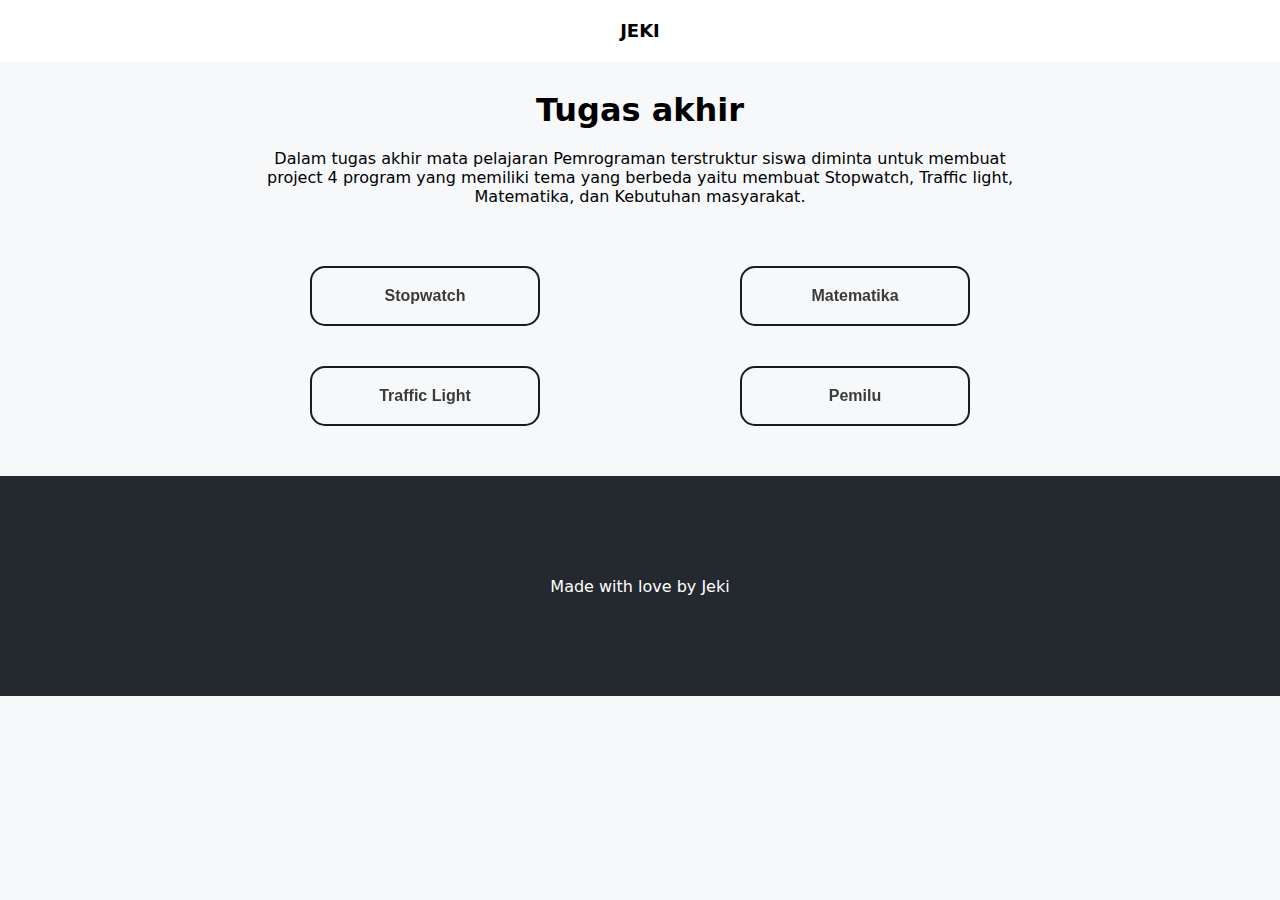
<file: index.html>
<!DOCTYPE html>
<html lang="en">
  <head>
    <meta charset="UTF-8" />
    <meta http-equiv="X-UA-Compatible" content="IE=edge" />
    <meta name="viewport" content="width=device-width, initial-scale=1.0" />
    <title>Tugas akhir</title>
    <link rel="stylesheet" href="style.css" />
  </head>
  <body>
    <div class="container">
      <div class="header">
        <a href="https://www.instagram.com/masih.bermimpi/" class="nav" target="blank">Jeki</a>
      </div>

      <div class="main">
        <h1>Tugas akhir</h1>
        <!-- <p>Lorem ipsum dolor sit amet consectetur adipisicing elit. Enim unde ad debitis natus dolor rem voluptate sapiente harum nobis cum magnam vitae eveniet ullam voluptatum dolorum velit veritatis culpa commodi dicta quas, reiciendis quae. Est perspiciatis nesciunt, quidem expedita minus voluptas voluptatum at officiis dignissimos eius! Exercitationem laborum magnam amet!</p> -->
        <p>
          Dalam tugas akhir mata pelajaran Pemrograman terstruktur siswa diminta
          untuk membuat project 4 program yang memiliki tema yang berbeda yaitu
          membuat Stopwatch, Traffic light, Matematika, dan Kebutuhan masyarakat.
        </p>
      </div>
      <div class="menu">
        <a class="button b1" href="stopwatch/stopwatch.html">Stopwatch</a>
        <a class="button b2" href="matematika/mtk.html">Matematika</a>
        <a class="button b3" href="traffic/traffic.html">Traffic Light</a>
        <a class="button b4" href="pemilu/pemilu.html">Pemilu</a>
      </div>
      <div class="footer" >
        <button class="btnFooter" id="bft">Made with love by Jeki</button>
      </div>
    </div>
    <script>
        const btnFooter = document.getElementById('bft');
        btnFooter.addEventListener('mouseover', function(){
            btnFooter.innerHTML = "Hehehe";
        })
        btnFooter.addEventListener('mouseleave', function(){
            btnFooter.innerHTML = "Made with love by Jeki";
        })
    </script>
  </body>
</html>
</file>
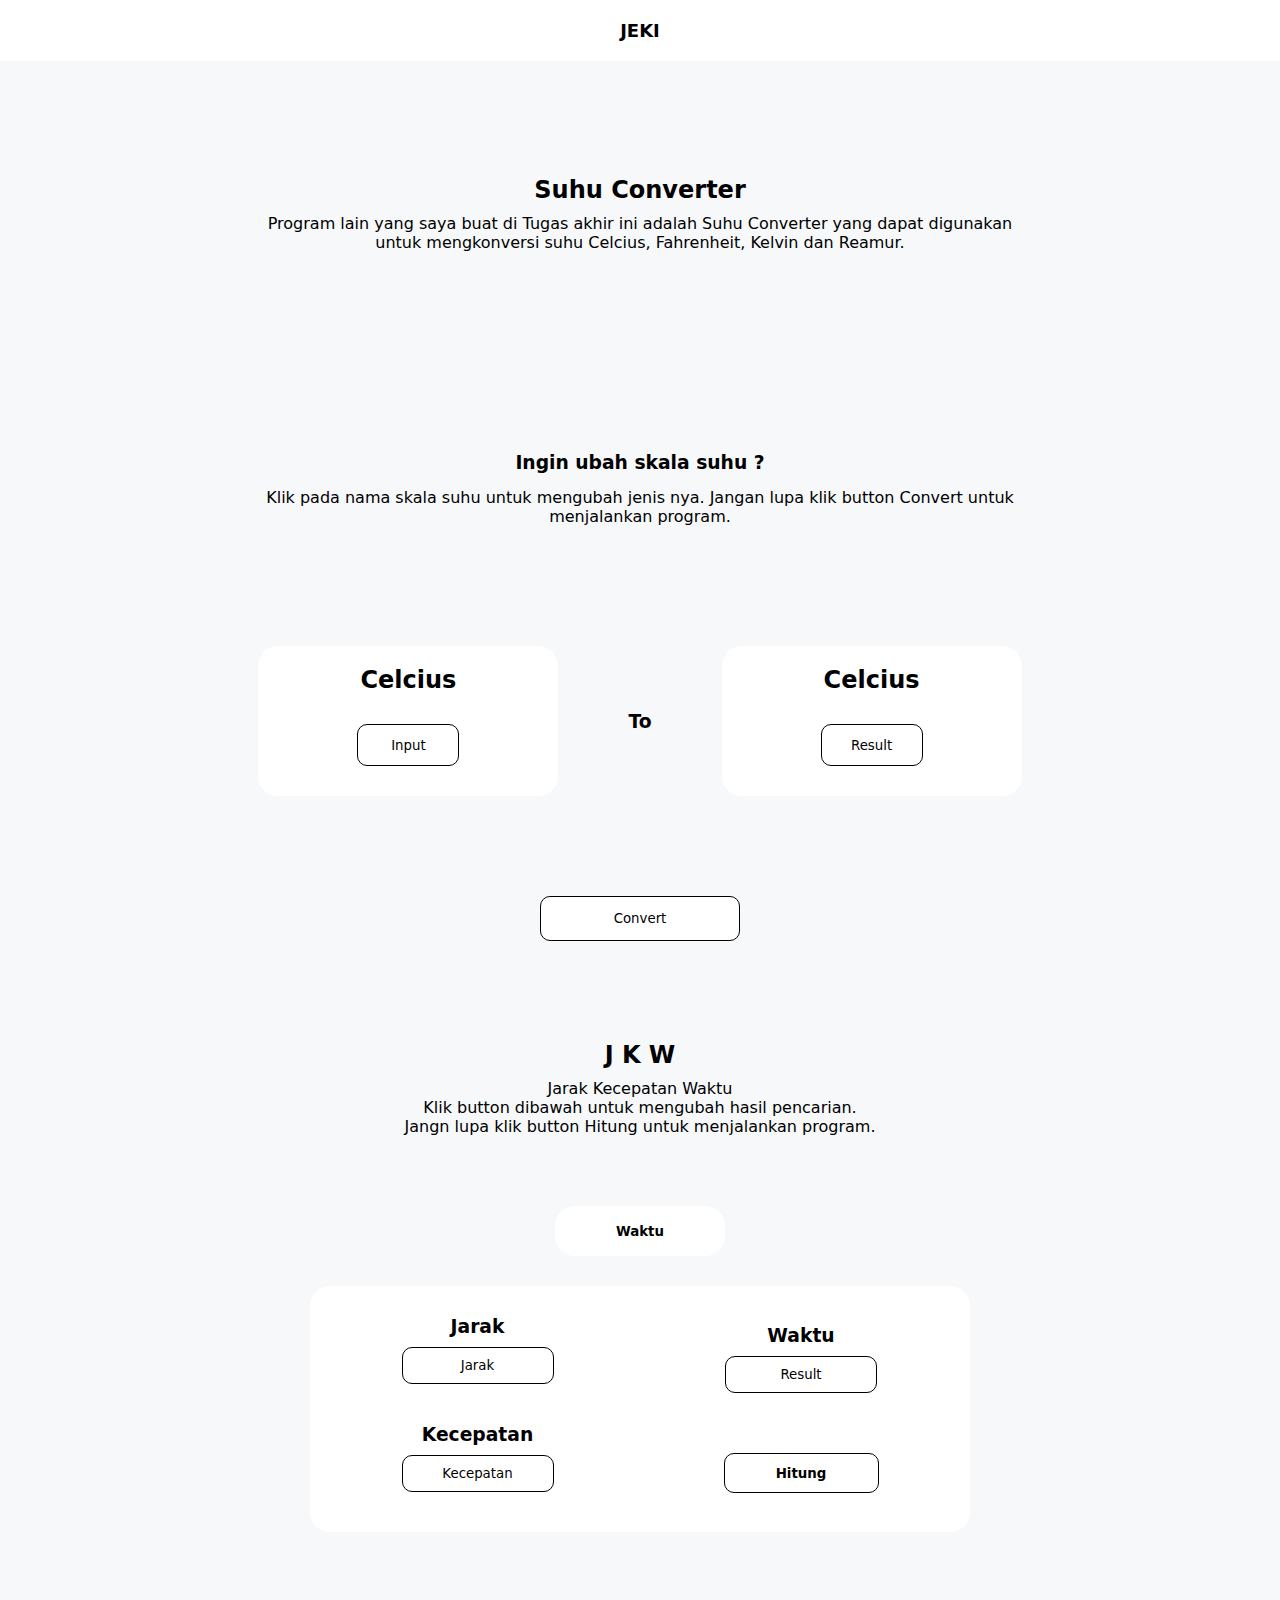
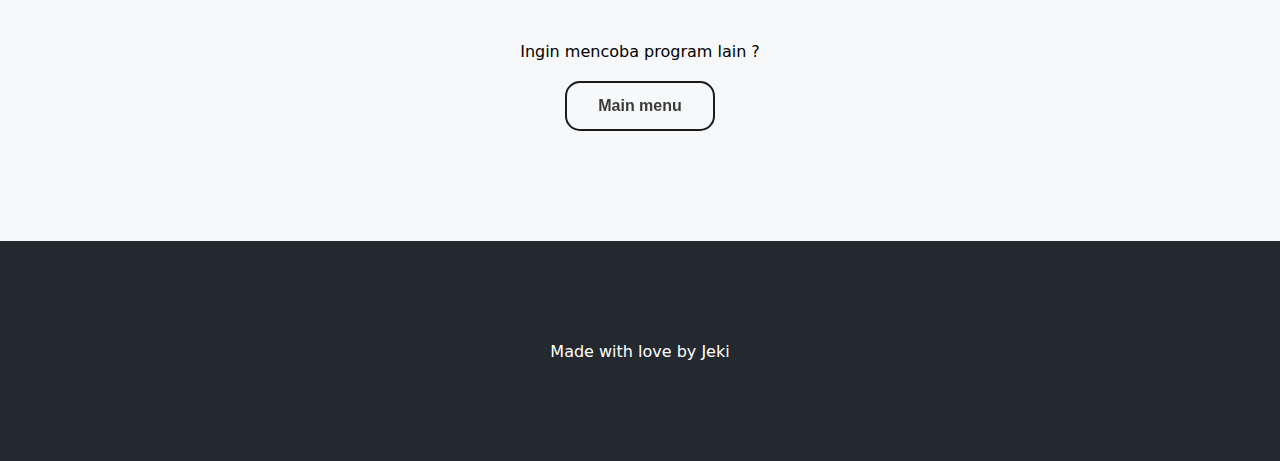
<file: matematika/mtk.html>
<!DOCTYPE html>
<html lang="en">
  <head>
    <meta charset="UTF-8" />
    <meta http-equiv="X-UA-Compatible" content="IE=edge" />
    <meta name="viewport" content="width=device-width, initial-scale=1.0" />
    <title>Matematika</title>
    <link rel="stylesheet" href="mtk.css" />
  </head>
  <body>
    <div class="container">
      <div class="header">
        <a
          href="https://www.instagram.com/masih.bermimpi/"
          class="nav"
          target="blank"
          >Jeki</a
        >
      </div>
      <div class="def">
        <h2 class="tittle">Suhu Converter</h2>
        <p>
          Program lain yang saya buat di Tugas akhir ini adalah Suhu Converter
          yang dapat digunakan untuk mengkonversi suhu Celcius, Fahrenheit,
          Kelvin dan Reamur.
        </p>
        <h3 class="ubah">Ingin ubah skala suhu ?</h3>
        <p>
          Klik pada nama skala suhu untuk mengubah jenis nya. Jangan lupa klik
          button Convert untuk menjalankan program.
        </p>
      </div>
      <div class="main">
        <div class="before box">
          <h2 class="jenisSuhu" id="suhuBefore">Celcius</h2>
          <div class="popup popup1" id="popupKiri">
            <button class="btnPopup" id="celcius">Celcius</button>
            <button class="btnPopup" id="fahrenheit">Fahrenheit</button>
            <button class="btnPopup" id="reamur">Reamur</button>
            <button class="btnPopup" id="kelvin">Kelvin</button>
          </div>
          <input type="text" class="input" id="input1" value="Input" />
        </div>
        <h3>To</h3>
        <div class="after box">
          <h2 class="jenisSuhu" id="suhuAfter">Celcius</h2>
          <div class="popup popup2" id="popupKanan">
            <button class="btnPopup" id="celcius1">Celcius</button>
            <button class="btnPopup" id="fahrenheit1">Fahrenheit</button>
            <button class="btnPopup" id="reamur1">Reamur</button>
            <button class="btnPopup" id="kelvin1">Kelvin</button>
          </div>
          <input type="text" class="input" id="input2" value="Result" />
        </div>
      </div>
      <div class="convert">
        <button class="btnConvert" id="btnConvert">Convert</button>
      </div>
      <div class="infoJkw">
        <h2 class="tittleJkw">J K W</h2>
        <p>Jarak Kecepatan Waktu</p>
        <p>Klik button dibawah untuk mengubah hasil pencarian. <br>Jangn lupa klik button Hitung untuk menjalankan program.</p>
        <p></p>
      </div>
      <div class="select">
        <div id="selectPopup">
          <button class="multi" id="jarak">Jarak</button>
          <button class="multi" id="kecepatan">Kecepatan</button>
          <button class="multi" id="waktu">Waktu</button>
        </div>
        <button id="select" class="multi">Waktu</button>
      </div>
      <div class="jkw">
        <div class="kiri">
          <h3 id="firstInput">Jarak</h3>
          <input
            type="text"
            class="inputJkw inpAtas"
            value="Jarak"
            id="inputSatu"
          />
          <h3 id="secondInput">Kecepatan</h3>
          <input type="text" class="inputJkw" value="Kecepatan" id="inputDua" />
        </div>
        <div class="kanan">
          <h3 id="resultInput">Waktu</h3>
          <input type="text" class="inputJkw" value="Result" id="resultJkw" />
          <button id="hitung">Hitung</button>
        </div>
      </div>
      <div class="back">
        <p>Ingin mencoba program lain ?</p>
        <a href="../index.html" class="button">Main menu</a>
      </div>
      <div class="footer">
        <button class="btnFooter" id="bft">Made with love by Jeki</button>
      </div>
    </div>
    <script src="mtk.js"></script>
  </body>
</html>
</file>
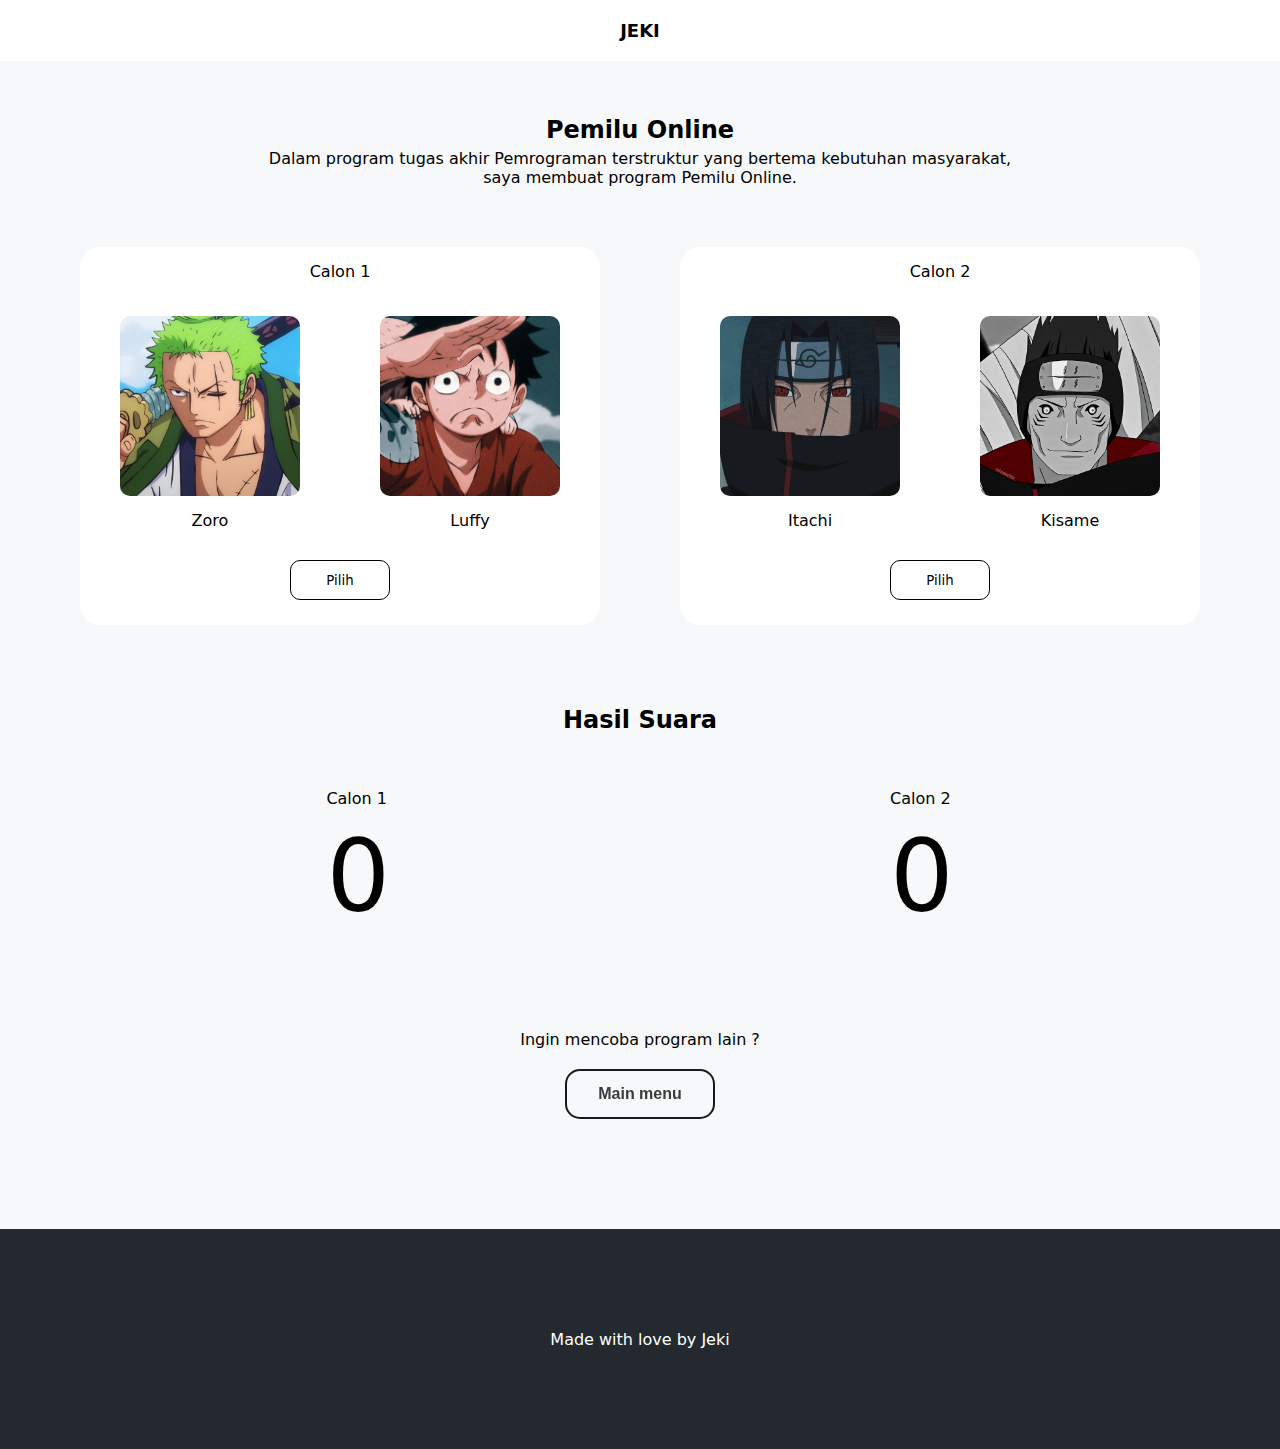
<file: pemilu/pemilu.html>
<!DOCTYPE html>
<html lang="en">
  <head>
    <meta charset="UTF-8" />
    <meta http-equiv="X-UA-Compatible" content="IE=edge" />
    <meta name="viewport" content="width=device-width, initial-scale=1.0" />
    <title>Pemilu</title>
    <link rel="stylesheet" href="pemilu.css" />
  </head>
  <body>
    <div class="container">
      <div class="header">
        <a
          href="https://www.instagram.com/masih.bermimpi/"
          class="nav"
          target="blank"
          >Jeki</a
        >
      </div>
      <div class="def">
        <h2>Pemilu Online</h2>
        <p>
          Dalam program tugas akhir Pemrograman terstruktur yang bertema
          kebutuhan masyarakat, saya membuat program Pemilu Online.
        </p>
      </div>
      <div class="calon">
        <div class="calon1">
          <p class="txtCalon">Calon 1</p>
          <div class="box">
            <div class="c1">
              <img src="../img/zoro.png" alt="" />
              <p class="name">Zoro</p>
            </div>
            <div class="c2">
              <img src="../img/luffy wano wallpaper.jpg" alt="" />
              <p class="name">Luffy</p>
            </div>
          </div>
          <button class="submit" id="submit1">Pilih</button>
        </div>
        <div class="calon2">
          <p class="txtCalon">Calon 2</p>

          <div class="box">
            <div class="c1">
              <img src="../img/itachi.jpg" alt="" />
              <p class="name">Itachi</p>
            </div>
            <div class="c2">
              <img src="../img/kisame.jpg" alt="" />
              <p class="name">Kisame</p>
            </div>
          </div>
          <button class="submit" id="submit2">Pilih</button>
        </div>
      </div>
      <div class="hasil">
        <h2>Hasil Suara</h2>
        <div class="boxHasil">
          <div class="box1">
            <p class="nCalon">Calon 1</p>
            <div class="skor" id="skorC1"></div>
          </div>
          <div class="box2">
            <p class="nCalon">Calon 2</p>
            <div class="skor" id="skorC2"></div>
          </div>
        </div>
      </div>
      <div class="back">
        <p>Ingin mencoba program lain ?</p>
        <a href="../index.html" class="button">Main menu</a>
      </div>
      <div class="footer">
        <button class="btnFooter" id="bft">Made with love by Jeki</button>
      </div>
      <div class="modal" id="modal"></div>
      <div class="card" id="cardModal">
        <h2 class="h2Modal">Konfirmasi pilihan</h2>
        <p class="infoModal">
          Apakah anda yakin untuk memilih <span id="idCalon">Calon 1</span>
        </p>
        <div class="confirm">
          <button class="btnConf no" id="no">Tidak</button>
          <button class="btnConf yes" id="yes">Ya</button>
        </div>
      </div>
    </div>
    <script src="pemilu.js"></script>
  </body>
</html>
</file>
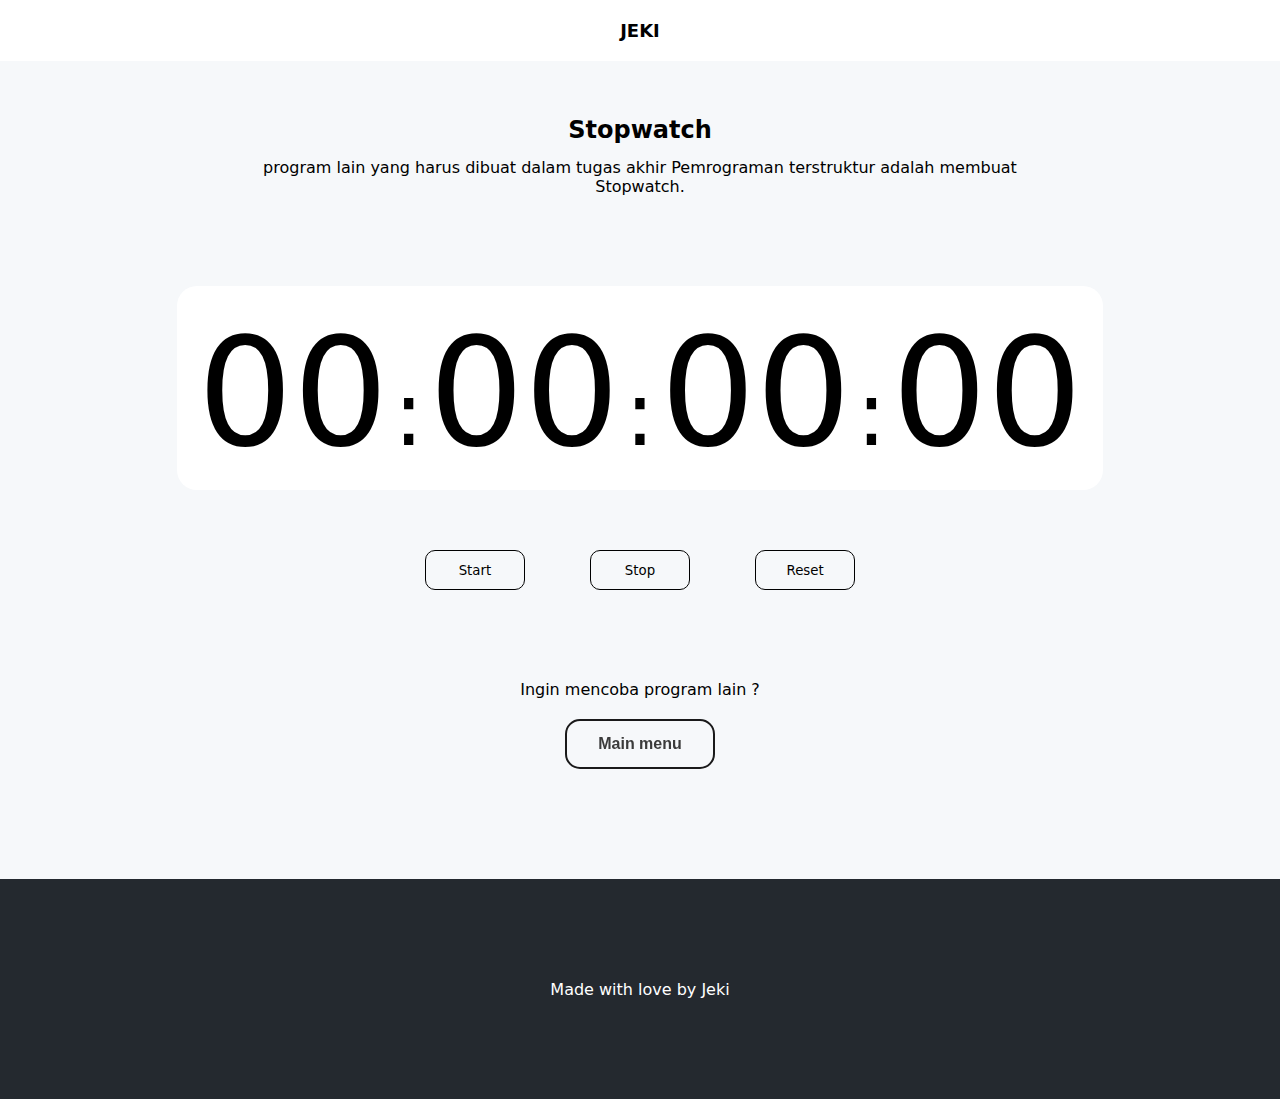
<file: stopwatch/stopwatch.html>
<!DOCTYPE html>
<html lang="en">
  <head>
    <meta charset="UTF-8" />
    <meta http-equiv="X-UA-Compatible" content="IE=edge" />
    <meta name="viewport" content="width=device-width, initial-scale=1.0" />
    <title>Stopwatch</title>
    <link rel="stylesheet" href="stopwatch.css" />
  </head>
  <body>
    <div class="container">
      <div class="header">
        <a
          href="https://www.instagram.com/masih.bermimpi/"
          class="nav"
          target="blank"
          >Jeki</a
        >
      </div>
      <div class="def">
        <h2>Stopwatch</h2>
        <p>
          program lain yang harus dibuat dalam tugas akhir Pemrograman
          terstruktur adalah membuat Stopwatch.
        </p>
      </div>
      <div id="time" class="time">
        <span class="digit" id="hr"> 00</span>
        <span class="txt">:</span>
        <span class="digit" id="min"> 00</span>
        <span class="txt">:</span>
        <span class="digit" id="sec"> 00</span>
        <span class="txt">:</span>
        <span class="digit" id="count"> 00</span>
      </div>
      <div class="menu">
        <button class="btnMenu" id="start">Start</button>
        <button class="btnMenu" id="stop">Stop</button>
        <button class="btnMenu" id="reset">Reset</button>
      </div>
      <div class="back">
        <p>Ingin mencoba program lain ?</p>
        <a href="../index.html" class="button">Main menu</a>
      </div>
      <div class="footer">
        <button class="btnFooter" id="bft">Made with love by Jeki</button>
      </div>
    </div>
    <script src="stopwatch.js"></script>
  </body>
</html>
</file>
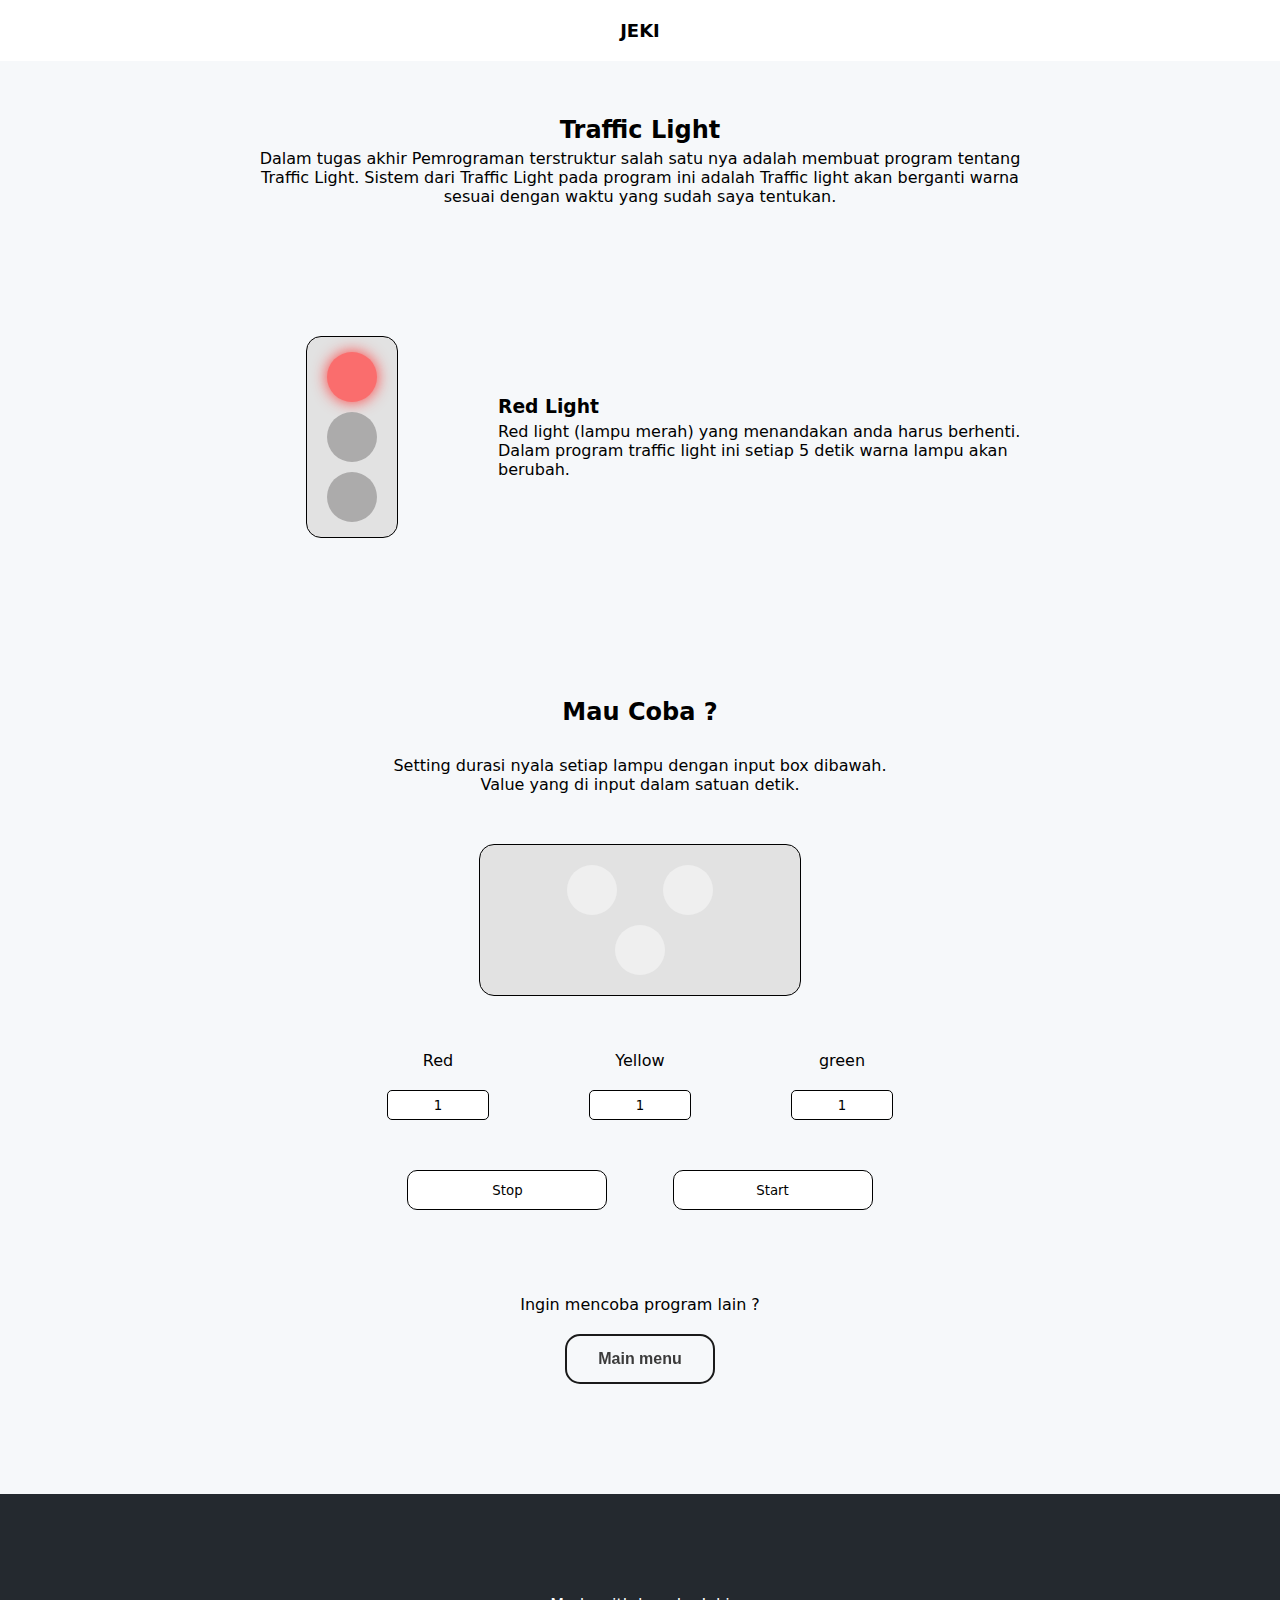
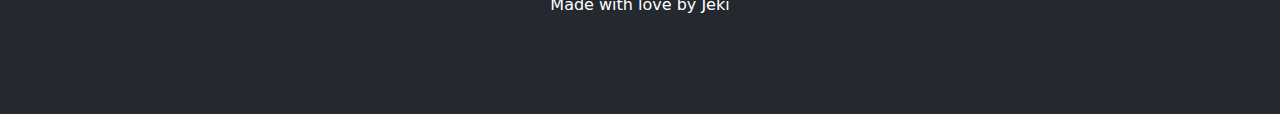
<file: traffic/traffic.html>
<!DOCTYPE html>
<html lang="en">
  <head>
    <meta charset="UTF-8" />
    <meta http-equiv="X-UA-Compatible" content="IE=edge" />
    <meta name="viewport" content="width=device-width, initial-scale=1.0" />
    <title>Traffic Light</title>
    <link rel="stylesheet" href="traffic.css" />
  </head>
  <body>
    <div class="container">
      <div class="header">
        <a
          href="https://www.instagram.com/masih.bermimpi/"
          class="nav"
          target="blank"
          >Jeki</a
        >
      </div>

      <div class="def">
        <h2>Traffic Light</h2>
        <p>
          Dalam tugas akhir Pemrograman terstruktur salah satu nya adalah
          membuat program tentang Traffic Light. Sistem dari Traffic Light pada
          program ini adalah Traffic light akan berganti warna sesuai dengan
          waktu yang sudah saya tentukan.
        </p>
      </div>
      <div class="main">
        <div class="trafficLight">
          <button class="lamp red" id="red"></button>
          <button class="lamp yellow" id="yellow"></button>
          <button class="lamp green" id="green"></button>
        </div>
        <div class="info">
          <h3 id="h3">Green Light</h3>
          <p id="infoP">
            Red light (lampu merah) yang menandakan anda harus berhenti. Dalam
            program traffic light ini setiap 5 detik warna lampu akan berubah.
          </p>
        </div>
      </div>
      <div class="user">
        <h2 id="tes">Mau Coba ?</h2>
        <p>Setting durasi nyala setiap lampu dengan input box dibawah. <br>Value yang di input  dalam satuan detik.</p>
        <div class="userLamp">
          <button class="lamp" id="1red"></button>
          <button class="lamp" id="1yellow"></button>
          <button class="lamp" id="1green"></button>
        </div>
        <div class="userInput">
          <div class="inputRed">
            <p class="colorName">Red</p>
            <input type="text" class="inp" id="inpRed" value="1" />
          </div>
          <div class="inputYellow">
            <p class="colorName">Yellow</p>
            <input type="text" class="inp mid" id="inpYellow" value="1" />
          </div>
          <div class="inputGreen">
            <p class="colorName">green</p>
            <input type="text" class="inp" id="inpGreen" value="1" />
          </div>
        </div>
        <div class="startStop">
          <button class="btnStartStop" id="stop">Stop</button>
          <button class="btnStartStop" id="start">Start</button>
        </div>
      </div>
      <div class="back">
        <p>Ingin mencoba program lain ?</p>
        <a href="../index.html" class="button">Main menu</a>
      </div>
      <div class="footer">
        <button class="btnFooter" id="bft">Made with love by Jeki</button>
      </div>
    </div>
    <script src="traffic.js"></script>
  </body>
</html>
</file>
<file: style.css>
* {
  font-family: system-ui, -apple-system, "Segoe UI", Roboto, Ubuntu, Cantarell,
    "Noto Sans", sans-serif, BlinkMacSystemFont, "Segoe UI", Helvetica, Arial,
    sans-serif, "Apple Color Emoji", "Segoe UI Emoji", "Segoe UI Symbol";
  padding: 0;
  margin: 0;
}

body {
  background-color: #f6f8fa;
}


.nav {
  font-size: 18px;
  color: #000000;
  font-family: inherit;
  font-weight: 600;
  cursor: pointer;
  position: relative;
  border: none;
  background: none;
  text-transform: uppercase;
  transition-timing-function: cubic-bezier(0.25, 0.8, 0.25, 1);
  transition-duration: 400ms;
  transition-property: color;
  text-decoration: none;
}

.nav:focus,
.nav:hover {
  color: #3f3f3f;
}

.nav:focus:after,
.nav:hover:after {
  width: 100%;
  left: 0%;
}

.nav:after {
  content: "";
  pointer-events: none;
  bottom: -2px;
  left: 50%;
  position: absolute;
  width: 0%;
  height: 2px;
  background-color: #090909;
  transition-timing-function: cubic-bezier(0.25, 0.8, 0.25, 1);
  transition-duration: 400ms;
  transition-property: width, left;
}

.button {
  appearance: none;
  background-color: transparent;
  border: 0.125em solid #1a1a1a;
  border-radius: 0.9375em;
  box-sizing: border-box;
  color: #3b3b3b;
  cursor: pointer;
  display: inline-block;
  font-family: Roobert, -apple-system, BlinkMacSystemFont, "Segoe UI", Helvetica,
    Arial, sans-serif, "Apple Color Emoji", "Segoe UI Emoji", "Segoe UI Symbol";
  font-size: 16px;
  font-weight: 600;
  line-height: normal;
  margin: 20px 100px;
  width: 230px;
  height: 60px;
  outline: none;
  text-align: center;
  text-decoration: none;
  transition: all 300ms cubic-bezier(0.23, 1, 0.32, 1);
  user-select: none;
  -webkit-user-select: none;
  touch-action: manipulation;
  will-change: transform;
  display: flex;
  justify-content: center;
  align-items: center;
}

.button:disabled {
  pointer-events: none;
}

.button:hover {
  color: #fff;
  background-color: #1a1a1a;
  box-shadow: rgba(0, 0, 0, 0.25) 0 8px 15px;
  transform: translateY(-2px);
}

.button:active {
  box-shadow: none;
  transform: translateY(0);
}

.container {
  display: flex;
  align-items: center;
  justify-content: center;
  flex-direction: column;
}

.header {
  display: flex;
  width: 100%;
  align-items: center;
  justify-content: center;
  padding: 20px;
  background-color: #ffffff;
  margin-bottom: 15px;
  box-sizing: border-box;

}

.main {
  display: flex;
  align-items: center;
  justify-content: center;
  flex-direction: column;
  margin: 0 20%;
  margin-top: 15px;
}

.main p {
  font-size: 16px;
  margin: 20px 10px;
  text-align: center;
}

.menu {
  margin: 20px;
  display: grid;
  grid-template-areas: 1fr 1fr;

  grid-template-columns:
    "1 2"
    "3 4";
}
.b1 {
  grid-area: 1;
}
.b2 {
  grid-area: 1;
}

.footer {
  margin-top: 10px;
  height: 220px;
  display: flex;
  flex-direction: column;
  align-items: center;
  justify-content: center;
  width: 100%;
  background-color: #24292f;
  color: #fff;
box-sizing: border-box;
}

.btnFooter {
  border: 0;
  background-color: #24292f;
  color: #fff;
  font-size: 16px;
  padding: 10px;
}
</file>
<file: matematika/mtk.css>
* {
  padding: 0;
  margin: 0;
  font-family: system-ui, -apple-system, "Segoe UI", Roboto, Ubuntu, Cantarell,
    "Noto Sans", sans-serif, BlinkMacSystemFont, "Segoe UI", Helvetica, Arial,
    sans-serif, "Apple Color Emoji", "Segoe UI Emoji", "Segoe UI Symbol";
}

body {
  background-color: #f6f8fa;
}

.nav {
  font-size: 18px;
  color: #000000;
  font-family: inherit;
  font-weight: 600;
  cursor: pointer;
  position: relative;
  border: none;
  background: none;
  text-transform: uppercase;
  transition-timing-function: cubic-bezier(0.25, 0.8, 0.25, 1);
  transition-duration: 400ms;
  transition-property: color;
  text-decoration: none;
}

.nav:focus,
.nav:hover {
  color: #3f3f3f;
}

.nav:focus:after,
.nav:hover:after {
  width: 100%;
  left: 0%;
}

.nav:after {
  content: "";
  pointer-events: none;
  bottom: -2px;
  left: 50%;
  position: absolute;
  width: 0%;
  height: 2px;
  background-color: #090909;
  transition-timing-function: cubic-bezier(0.25, 0.8, 0.25, 1);
  transition-duration: 400ms;
  transition-property: width, left;
}

.header {
  display: flex;
  width: 100%;
  align-items: center;
  justify-content: center;
  padding: 20px;
  background-color: #ffffff;
  margin-bottom: 15px;
  box-sizing: border-box;
}

.container {
  display: flex;
  align-items: center;
  justify-content: center;
  flex-direction: column;
  margin: 0 auto;
}

.footer {
  margin-top: 10px;
  height: 220px;
  display: flex;
  flex-direction: column;
  align-items: center;
  justify-content: center;
  width: 100%;
  background-color: #24292f;
  color: #fff;
  box-sizing: border-box;
}

.btnFooter {
  border: 0;
  background-color: #24292f;
  color: #fff;
  font-size: 16px;
  padding: 10px;
}

.back {
  display: flex;
  align-items: center;
  justify-content: center;
  flex-direction: column;
  margin: 80px;
}

.button {
  appearance: none;
  background-color: transparent;
  border: 0.125em solid #1a1a1a;
  border-radius: 0.9375em;
  box-sizing: border-box;
  color: #3b3b3b;
  cursor: pointer;
  display: inline-block;
  font-family: Roobert, -apple-system, BlinkMacSystemFont, "Segoe UI", Helvetica,
    Arial, sans-serif, "Apple Color Emoji", "Segoe UI Emoji", "Segoe UI Symbol";
  font-size: 16px;
  font-weight: 600;
  line-height: normal;
  margin: 20px 100px;
  width: 150px;
  height: 50px;
  outline: none;
  text-align: center;
  text-decoration: none;
  transition: all 300ms cubic-bezier(0.23, 1, 0.32, 1);
  user-select: none;
  -webkit-user-select: none;
  touch-action: manipulation;
  will-change: transform;
  display: flex;
  justify-content: center;
  align-items: center;
}

.button:disabled {
  pointer-events: none;
}

.button:hover {
  color: #fff;
  background-color: #1a1a1a;
  box-shadow: rgba(0, 0, 0, 0.25) 0 8px 15px;
  transform: translateY(-2px);
}

.button:active {
  box-shadow: none;
  transform: translateY(0);
}

.def {
  display: flex;
  justify-content: center;
  align-items: center;
  flex-direction: column;
  margin: 50px 20%;
  margin-top: 100px;

  text-align: center;
}

.tittle {
  margin-bottom: 10px;
}

.main {
  display: flex;
  justify-content: center;
  align-items: center;
  text-align: center;
  margin-bottom: 100px;
  margin-top: 70px;
}

.box {
  width: 300px;
  /* height: 170px; */
  background-color: #fff;
  display: flex;
  justify-content: center;
  align-items: center;
  flex-direction: column;
  border-radius: 20px;
  -webkit-border-radius: 20px;
  -moz-border-radius: 20px;
  -ms-border-radius: 20px;
  -o-border-radius: 20px;
  padding-top: 20px;
  padding-bottom: 30px;
}

.after {
  margin-left: 70px;
}

.before {
  margin-right: 70px;
}

.input {
  margin-top: 30px;
  width: 100px;
  height: 40px;
  text-align: center;
  border: 1px solid black;
  border-radius: 10px;
  -webkit-border-radius: 10px;
  -moz-border-radius: 10px;
  -ms-border-radius: 10px;
  -o-border-radius: 10px;
}

.ubah {
  margin-top: 200px;
  margin-bottom: 15px;
}

.jenisSuhu {
  cursor: pointer;
}

.jenisSuhu:hover {
  transform: scale(1.05);
  -webkit-transform: scale(1.05);
  -moz-transform: scale(1.05);
  -ms-transform: scale(1.05);
  -o-transform: scale(1.05);
}

.popup {
  width: 300px;
  height: 140px;
  display: flex;
  justify-content: center;
  align-items: center;
  flex-direction: column;
  background-color: #fff;
  justify-content: space-evenly;
  border-radius: 20px;
  -webkit-border-radius: 20px;
  -moz-border-radius: 20px;
  -ms-border-radius: 20px;
  -o-border-radius: 20px;
  display: none;
}

.btnPopup {
  width: 100px;
  height: 30px;
  border-radius: 10px;
  -webkit-border-radius: 10px;
  -moz-border-radius: 10px;
  -ms-border-radius: 10px;
  -o-border-radius: 10px;
  font-weight: 500;
  border: 0;
  background-color: #fff;
  font-size: 16px;
}

.btnPopup:hover {
  transform: scale(1.03);
  -webkit-transform: scale(1.03);
  -moz-transform: scale(1.03);
  -ms-transform: scale(1.03);
  -o-transform: scale(1.03);
}

.btnConvert {
  width: 200px;
  height: 45px;
  background-color: #fff;
  border: 1.5px solid black;
  border-radius: 10px;
  -webkit-border-radius: 10px;
  -moz-border-radius: 10px;
  -ms-border-radius: 10px;
  -o-border-radius: 10px;
  font-weight: 500;
}

.btnConvert:hover {
  background-color: #000000;
  color: #fff;
  border: 1.5px solid rgb(255, 255, 255);
}

.infoJkw{
  text-align: center;
  margin-top: 100px;
}

.jkw {
  margin: 30px 0;
  background-color: #fff;
  display: flex;
  align-items: center;
  justify-content: center;
  text-align: center;
  width: 600px;
  border-radius: 20px;
  -webkit-border-radius: 20px;
  -moz-border-radius: 20px;
  -ms-border-radius: 20px;
  -o-border-radius: 20px;
  padding: 30px;
}



.inputJkw {
  width: 150px;
  height: 35px;
  border: 1.5px solid black;
  margin: 10px 0;
  border-radius: 10px;
  -webkit-border-radius: 10px;
  -moz-border-radius: 10px;
  -ms-border-radius: 10px;
  -o-border-radius: 10px;
  text-align: center;
}

.inpAtas {
  margin-bottom: 40px;
}

.kanan {
  display: flex;
  justify-content: center;
  align-items: center;
  flex-direction: column;
}

.kiri {
  margin-right: 170px;
}

 #selectPopup {
  display: none;
  margin-top: 25px;
  align-items: center;
  justify-content: center;
  text-align: center;
  flex-direction: column;
}

.select{
  display: flex;
  align-items: center;
  justify-content: center;
  text-align: center;
  flex-direction: column;
  margin-top: 70px;
  padding: 10px;
  background-color: #fff;
  border-radius: 20px;
  -webkit-border-radius: 20px;
  -moz-border-radius: 20px;
  -ms-border-radius: 20px;
  -o-border-radius: 20px;
}

.tittleJkw {
  margin-bottom: 10px;
}

#hitung{
  width: 155px;
  height: 40px;
  margin-top: 50px;
  background-color: #fff;
  border: 1.5px solid black;
  border-radius: 10px;
  -webkit-border-radius: 10px;
  -moz-border-radius: 10px;
  -ms-border-radius: 10px;
  -o-border-radius: 10px;
  font-weight: 700;
}

#hitung:hover{
  background-color: #000000;
  color: #fff;
}

.multi {
  width: 150px;
  height: 30px;
  background-color: #fff;
  border: 0;
  font-weight: 600;
}
</file>
<file: pemilu/pemilu.css>
* {
  padding: 0;
  margin: 0;
  font-family: system-ui, -apple-system, "Segoe UI", Roboto, Ubuntu, Cantarell,
    "Noto Sans", sans-serif, BlinkMacSystemFont, "Segoe UI", Helvetica, Arial,
    sans-serif, "Apple Color Emoji", "Segoe UI Emoji", "Segoe UI Symbol";
}

body {
  background-color: #f6f8fa;
}

.nav {
  font-size: 18px;
  color: #000000;
  font-family: inherit;
  font-weight: 600;
  cursor: pointer;
  position: relative;
  border: none;
  background: none;
  text-transform: uppercase;
  transition-timing-function: cubic-bezier(0.25, 0.8, 0.25, 1);
  transition-duration: 400ms;
  transition-property: color;
  text-decoration: none;
}

.nav:focus,
.nav:hover {
  color: #3f3f3f;
}

.nav:focus:after,
.nav:hover:after {
  width: 100%;
  left: 0%;
}

.nav:after {
  content: "";
  pointer-events: none;
  bottom: -2px;
  left: 50%;
  position: absolute;
  width: 0%;
  height: 2px;
  background-color: #090909;
  transition-timing-function: cubic-bezier(0.25, 0.8, 0.25, 1);
  transition-duration: 400ms;
  transition-property: width, left;
}

.header {
  display: flex;
  width: 100%;
  align-items: center;
  justify-content: center;
  padding: 20px;
  background-color: #ffffff;
  margin-bottom: 15px;
  box-sizing: border-box;
}

.container {
  display: flex;
  align-items: center;
  justify-content: center;
  flex-direction: column;
  margin: 0 auto;
}

.def {
  display: flex;
  align-items: center;
  justify-content: center;
  flex-direction: column;
  margin: 40px 20%;
  text-align: center;
}

p {
  margin-top: 5px;
}

.calon {
  display: flex;
  align-items: center;
  justify-content: center;
  flex-direction: row;
  padding: 0 30px;
}

img {
  width: 180px;
  height: 180px;
  background-color: #fff;
  margin: 30px;
  margin-bottom: 10px;
  margin-top: 10px;
  border-radius: 10px;
  -webkit-border-radius: 10px;
  -moz-border-radius: 10px;
  -ms-border-radius: 10px;
  -o-border-radius: 10px;
}

.box {
  display: flex;
  align-items: center;
  justify-content: center;
  flex-direction: row;
}

.c1,
.c2 {
  display: flex;
  align-items: center;
  justify-content: center;
  flex-direction: column;
  margin: 10px;
  margin-bottom: 20px;
}

.calon1,
.calon2 {
  display: flex;
  align-items: center;
  justify-content: center;
  flex-direction: column;
  background-color: #fff;
  margin: 20px 40px;
  border-radius: 20px;
  -webkit-border-radius: 20px;
  -moz-border-radius: 20px;
  -ms-border-radius: 20px;
  -o-border-radius: 20px;
}
.txtCalon {
  margin: 15px;
  font-weight: 500;
}

.submit {
  border: 1.5px solid black;
  border-radius: 10px;
  -webkit-border-radius: 10px;
  -moz-border-radius: 10px;
  -ms-border-radius: 10px;
  -o-border-radius: 10px;
  width: 100px;
  height: 40px;
  font-weight: 500;
  background-color: #fff;
  margin-bottom: 25px;
  margin-top: 10px;
}

.submit:hover {
  background-color: #040404;
  color: #fff;
}

.back {
  display: flex;
  align-items: center;
  justify-content: center;
  flex-direction: column;
  margin: 80px;
}

.button {
  appearance: none;
  background-color: transparent;
  border: 0.125em solid #1a1a1a;
  border-radius: 0.9375em;
  box-sizing: border-box;
  color: #3b3b3b;
  cursor: pointer;
  display: inline-block;
  font-family: Roobert, -apple-system, BlinkMacSystemFont, "Segoe UI", Helvetica,
    Arial, sans-serif, "Apple Color Emoji", "Segoe UI Emoji", "Segoe UI Symbol";
  font-size: 16px;
  font-weight: 600;
  line-height: normal;
  margin: 20px 100px;
  width: 150px;
  height: 50px;
  outline: none;
  text-align: center;
  text-decoration: none;
  transition: all 300ms cubic-bezier(0.23, 1, 0.32, 1);
  user-select: none;
  -webkit-user-select: none;
  touch-action: manipulation;
  will-change: transform;
  display: flex;
  justify-content: center;
  align-items: center;
}

.name {
  font-weight: 500;
}

.button:disabled {
  pointer-events: none;
}

.button:hover {
  color: #fff;
  background-color: #1a1a1a;
  box-shadow: rgba(0, 0, 0, 0.25) 0 8px 15px;
  transform: translateY(-2px);
}

.button:active {
  box-shadow: none;
  transform: translateY(0);
}

.footer {
  margin-top: 10px;
  height: 220px;
  display: flex;
  flex-direction: column;
  align-items: center;
  justify-content: center;
  width: 100%;
  background-color: #24292f;
  color: #fff;
  box-sizing: border-box;
}

.btnFooter {
  border: 0;
  background-color: #24292f;
  color: #fff;
  font-size: 16px;
  padding: 10px;
}

.modal {
  position: fixed;
  z-index: 1;
  width: 100%;
  height: 100vh;
  background-color: #24292f;
  top: 0;
  opacity: 0.5;
  display: flex;
  justify-content: center;
  align-items: center;
  display: none;
}

.card {
  position: fixed;
  z-index: 200;
  top: 40%;
  width: 350px;
  height: 190px;
  background-color: rgba(255, 255, 255, 1);
  border-radius: 20px;
  -webkit-border-radius: 20px;
  -moz-border-radius: 20px;
  -ms-border-radius: 20px;
  -o-border-radius: 20px;
  display: flex;
  align-items: center;
  flex-direction: column;
  display: none;
}

.infoModal {
  font-weight: 450;
}

.h2Modal {
  margin-top: 20px;
  padding-bottom: 5px;
}

.btnConf {
  width: 100px;
  height: 40px;
  border-radius: 8px;
  -webkit-border-radius: 8px;
  -moz-border-radius: 8px;
  -ms-border-radius: 8px;
  -o-border-radius: 8px;
  border: 1.5px solid black;
  margin-top: 40px;
  font-weight: 500;
}

.no {
  margin-right: 50px;
}

.no:hover {
  background-color: #f89b9b;
}

.yes {
  background-color: #a7ffaa;
}

.hasil {
  margin-top: 100px;
  height: 200px;
  display: flex;
  justify-content: center;
  align-items: center;
  flex-direction: column;
}

.boxHasil {
  margin: 50px 0;
  display: flex;
  justify-content: center;
  align-items: center;
}

.box2 {
  margin-left: 500px;
}

.skor {
  font-size: 100px;
  margin-top: 10px;
}

.nCalon {
  font-weight: 500;
}
</file>
<file: stopwatch/stopwatch.css>
* {
  padding: 0;
  margin: 0;
  font-family: system-ui, -apple-system, "Segoe UI", Roboto, Ubuntu, Cantarell,
    "Noto Sans", sans-serif, BlinkMacSystemFont, "Segoe UI", Helvetica, Arial,
    sans-serif, "Apple Color Emoji", "Segoe UI Emoji", "Segoe UI Symbol";
}

body {
  background-color: #f6f8fa;
}

.nav {
  font-size: 18px;
  color: #000000;
  font-family: inherit;
  font-weight: 600;
  cursor: pointer;
  position: relative;
  border: none;
  background: none;
  text-transform: uppercase;
  transition-timing-function: cubic-bezier(0.25, 0.8, 0.25, 1);
  transition-duration: 400ms;
  transition-property: color;
  text-decoration: none;
}

.nav:focus,
.nav:hover {
  color: #3f3f3f;
}

.nav:focus:after,
.nav:hover:after {
  width: 100%;
  left: 0%;
}

.nav:after {
  content: "";
  pointer-events: none;
  bottom: -2px;
  left: 50%;
  position: absolute;
  width: 0%;
  height: 2px;
  background-color: #090909;
  transition-timing-function: cubic-bezier(0.25, 0.8, 0.25, 1);
  transition-duration: 400ms;
  transition-property: width, left;
}

h2 {
  margin-bottom: 14px;
}

.header {
  display: flex;
  width: 100%;
  align-items: center;
  justify-content: center;
  padding: 20px;
  background-color: #ffffff;
  margin-bottom: 15px;
  box-sizing: border-box;
}

.container {
  display: flex;
  align-items: center;
  justify-content: center;
  flex-direction: column;
}

.def {
  display: flex;
  align-items: center;
  justify-content: center;
  flex-direction: column;
  margin: 40px 20%;
  text-align: center;
}

.digit {
  font-size: 150px;
}

.time {
  background-color: #ffffff;
  border-radius: 20px;
  -webkit-border-radius: 20px;
  -moz-border-radius: 20px;
  -ms-border-radius: 20px;
  -o-border-radius: 20px;
  padding: 20px;
  margin: 50px 0;
  padding-bottom: 10px;
}

.txt {
  font-size: 90px;
}

.btnMenu {
  width: 100px;
  height: 40px;
  border-radius: 10px;
  -webkit-border-radius: 10px;
  -moz-border-radius: 10px;
  -ms-border-radius: 10px;
  -o-border-radius: 10px;
  border: 1.5px solid black;
  background-color: #f6f8fa;
  margin: 10px 30px;
}

.back {
  display: flex;
  align-items: center;
  justify-content: center;
  flex-direction: column;
  margin: 80px;
}

.footer {
  margin-top: 10px;
  height: 220px;
  display: flex;
  flex-direction: column;
  align-items: center;
  justify-content: center;
  width: 100%;
  background-color: #24292f;
  color: #fff;
  box-sizing: border-box;
}

.btnFooter {
  border: 0;
  background-color: #24292f;
  color: #fff;
  font-size: 16px;
  padding: 10px;
}

.button {
  appearance: none;
  background-color: transparent;
  border: 0.125em solid #1a1a1a;
  border-radius: 0.9375em;
  box-sizing: border-box;
  color: #3b3b3b;
  cursor: pointer;
  display: inline-block;
  font-family: Roobert, -apple-system, BlinkMacSystemFont, "Segoe UI", Helvetica,
    Arial, sans-serif, "Apple Color Emoji", "Segoe UI Emoji", "Segoe UI Symbol";
  font-size: 16px;
  font-weight: 600;
  line-height: normal;
  margin: 20px 100px;
  width: 150px;
  height: 50px;
  outline: none;
  text-align: center;
  text-decoration: none;
  transition: all 300ms cubic-bezier(0.23, 1, 0.32, 1);
  user-select: none;
  -webkit-user-select: none;
  touch-action: manipulation;
  will-change: transform;
  display: flex;
  justify-content: center;
  align-items: center;
}

.button:disabled {
  pointer-events: none;
}

.button:hover {
  color: #fff;
  background-color: #1a1a1a;
  box-shadow: rgba(0, 0, 0, 0.25) 0 8px 15px;
  transform: translateY(-2px);
}

.button:active {
  box-shadow: none;
  transform: translateY(0);
}
</file>
<file: traffic/traffic.css>
* {
  padding: 0;
  margin: 0;
  font-family: system-ui, -apple-system, "Segoe UI", Roboto, Ubuntu, Cantarell,
    "Noto Sans", sans-serif, BlinkMacSystemFont, "Segoe UI", Helvetica, Arial,
    sans-serif, "Apple Color Emoji", "Segoe UI Emoji", "Segoe UI Symbol";
}

body {
  background-color: #f6f8fa;
}

.nav {
  font-size: 18px;
  color: #000000;
  font-family: inherit;
  font-weight: 600;
  cursor: pointer;
  position: relative;
  border: none;
  background: none;
  text-transform: uppercase;
  transition-timing-function: cubic-bezier(0.25, 0.8, 0.25, 1);
  transition-duration: 400ms;
  transition-property: color;
  text-decoration: none;
}

.nav:focus,
.nav:hover {
  color: #3f3f3f;
}

.nav:focus:after,
.nav:hover:after {
  width: 100%;
  left: 0%;
}

.nav:after {
  content: "";
  pointer-events: none;
  bottom: -2px;
  left: 50%;
  position: absolute;
  width: 0%;
  height: 2px;
  background-color: #090909;
  transition-timing-function: cubic-bezier(0.25, 0.8, 0.25, 1);
  transition-duration: 400ms;
  transition-property: width, left;
}

.header {
  display: flex;
  width: 100%;
  align-items: center;
  justify-content: center;
  padding: 20px;
  background-color: #ffffff;
  margin-bottom: 15px;
  box-sizing: border-box;
}

.container {
  display: flex;
  align-items: center;
  justify-content: center;
  flex-direction: column;
}

.def {
  display: flex;
  align-items: center;
  justify-content: center;
  flex-direction: column;
  margin: 40px 20%;
  text-align: center;
}

p {
  margin-top: 5px;
}

.main {
  display: flex;
  align-items: center;
  justify-content: center;
  flex-direction: row;
  margin: 90px 20%;
}
.trafficLight {
  margin: 0 50px;
  display: flex;
  align-items: center;
  justify-content: center;
  flex-direction: column;
  width: 120px;
  height: 200px;
  background-color: #e2e2e2;
  border-radius: 15px;
  -webkit-border-radius: 15px;
  -moz-border-radius: 15px;
  -ms-border-radius: 15px;
  -o-border-radius: 15px;
  border: 1.4px solid black;
}

.lamp {
  margin: 5px 20px;
  width: 50px;
  height: 50px;
  border: 0;
  border-radius: 50%;
  -webkit-border-radius: 50%;
  -moz-border-radius: 50%;
  -ms-border-radius: 50%;
  -o-border-radius: 50%;
}

.red {
  background-color: #fa6d6d;
  /* box-shadow: 0px 0px 15px #fe3b3b; */
}

.yellow {
  background-color: #d3fa8b;
  /* box-shadow: 0px 0px 15px #dfff2b; */
}

.green {
  background-color: #97f7b4;
  /* box-shadow: 0px 0px 15px #36f760; */
}

.info {
  margin-left: 50px;
}

.back {
  display: flex;
  align-items: center;
  justify-content: center;
  flex-direction: column;
  margin: 80px;
}

.button {
  appearance: none;
  background-color: transparent;
  border: 0.125em solid #1a1a1a;
  border-radius: 0.9375em;
  box-sizing: border-box;
  color: #3b3b3b;
  cursor: pointer;
  display: inline-block;
  font-family: Roobert, -apple-system, BlinkMacSystemFont, "Segoe UI", Helvetica,
    Arial, sans-serif, "Apple Color Emoji", "Segoe UI Emoji", "Segoe UI Symbol";
  font-size: 16px;
  font-weight: 600;
  line-height: normal;
  margin: 20px 100px;
  width: 150px;
  height: 50px;
  outline: none;
  text-align: center;
  text-decoration: none;
  transition: all 300ms cubic-bezier(0.23, 1, 0.32, 1);
  user-select: none;
  -webkit-user-select: none;
  touch-action: manipulation;
  will-change: transform;
  display: flex;
  justify-content: center;
  align-items: center;
}

.button:disabled {
  pointer-events: none;
}

.button:hover {
  color: #fff;
  background-color: #1a1a1a;
  box-shadow: rgba(0, 0, 0, 0.25) 0 8px 15px;
  transform: translateY(-2px);
}

.button:active {
  box-shadow: none;
  transform: translateY(0);
  -webkit-transform: translateY(0);
  -moz-transform: translateY(0);
  -ms-transform: translateY(0);
  -o-transform: translateY(0);
}

.footer {
  margin-top: 10px;
  height: 220px;
  display: flex;
  flex-direction: column;
  align-items: center;
  justify-content: center;
  width: 100%;
  background-color: #24292f;
  color: #fff;
  box-sizing: border-box;
}

.btnFooter {
  border: 0;
  background-color: #24292f;
  color: #fff;
  font-size: 16px;
  padding: 10px;
}

.user{
  margin-top: 70px;
  display: flex;
  justify-content: center;
  align-items: center;
  text-align: center;
  flex-direction: column;
}

.userLamp{
  margin-top: 50px;
  background-color: #e2e2e2;
  width: 280px;
  padding: 15px 20px;
  border: 1.5px solid black;
  border-radius: 15px;
  -webkit-border-radius: 15px;
  -moz-border-radius: 15px;
  -ms-border-radius: 15px;
  -o-border-radius: 15px;
}

.userInput{
  margin-top: 50px;
  display: flex;
  justify-content: center;
  align-items: center;
  text-align: center;
}

.inp {
  width: 100px;
  height: 28px;
  border: 1px solid black;
  border-radius: 5px;
  -webkit-border-radius: 5px;
  -moz-border-radius: 5px;
  -ms-border-radius: 5px;
  -o-border-radius: 5px;
  text-align: center;
}

.colorName{
  font-weight: 500;
  margin-bottom: 20px;
}

.mid{
  margin: 0 100px;
}

#tes {
  margin-bottom: 25px;
}
.startStop {
  margin-top: 50px;
}
#start{
  margin-left: 60px;
}
.btnStartStop {
  width: 200px;
  height: 40px;
  border: 1.5px solid black;
  border-radius: 10px;
  -webkit-border-radius: 10px;
  -moz-border-radius: 10px;
  -ms-border-radius: 10px;
  -o-border-radius: 10px;
  background-color: #fff;
}

.btnStartStop:hover{
  background-color: #262626;
  color: #ffffff;
}
</file>
